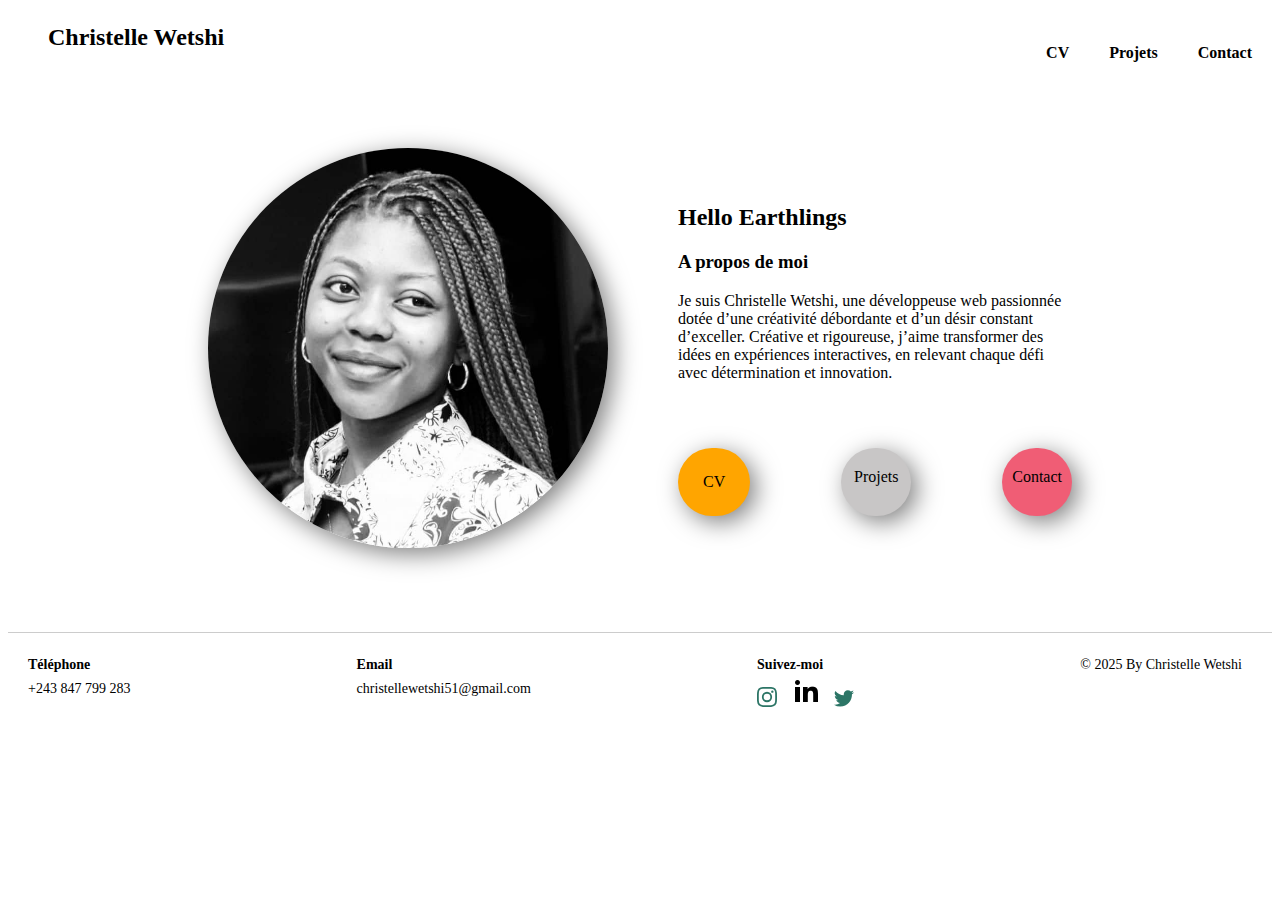
<file: index.html>
<!DOCTYPE html><html lang="fr">
<head>
    <meta charset="UTF-8">
    <meta name="viewport" content="width=device-width, initial-scale=1.0">
    <title>Accueil - Christelle Wetshi</title>
    <link rel="stylesheet" href="styles.css">
</head>
<body>
    <header>
       <div class="navbar">
        <h1 class="logo">Christelle Wetshi</h1>
        <nav class="nav-links">
            <ul>
                <li><a href="cv.html" class="lien">CV</a></li>
                <li><a href="projets.html" class="lien">Projets</a></li>
                <li><a href="contact.html" class="lien">Contact</a></li>
            </ul>
        </nav>
       </div>
    </header>
    <main>
        <section class="hero">
            <div class="profile-image">
                <img src="images/pic profil noir.jpg" alt="Photo de Christelle Wetshi" class="Pic-profil">
            </div>
            <div class="hero-text">
                <h2>Hello Earthlings</h2>
                <h3>A propos de moi</h3>
                <p>Je suis Christelle Wetshi, une développeuse web passionnée dotée d’une créativité débordante et d’un désir constant d’exceller. Créative et rigoureuse, j’aime transformer des idées en expériences interactives, en relevant chaque défi avec détermination et innovation.</p>
                <div class="buttons">
                    <a href="cv.html" class="btn_btn-yellow">CV</a>
                    <a href="projets.html" class="btn_btn-grey">Projets</a>
                    <a href="contact.html" class="btn_btn-red">Contact</a>
                </div>
            </div>
        </section>
    </main>
    
    <footer class="footer">
        <div>
          <strong>Téléphone</strong><br><a href="#">+243 847 799 283 </a>
        </div>
        <div>
          <strong>Email</strong><br><a href="#">christellewetshi51@gmail.com </a>
        </div>
        <div>
          <strong>Suivez-moi</strong><br>
          <a href="https://www.instagram.com/christellewetshi16?igsh=aGQ0c2VlbjA5dXhx"><img src="images/icon-instagram.svg" alt="Instagram"></a>
          <a href="#"><img src="images/icon-linkedin.png" alt="Linkedin"></a>
          <a href="#"><img src="images/icon-twitter.svg" alt="Twitter"></a>
        </div>
        <div><a href="#">© 2025 By Christelle Wetshi </a></div>
    </footer>
</body>
</html>
</file>
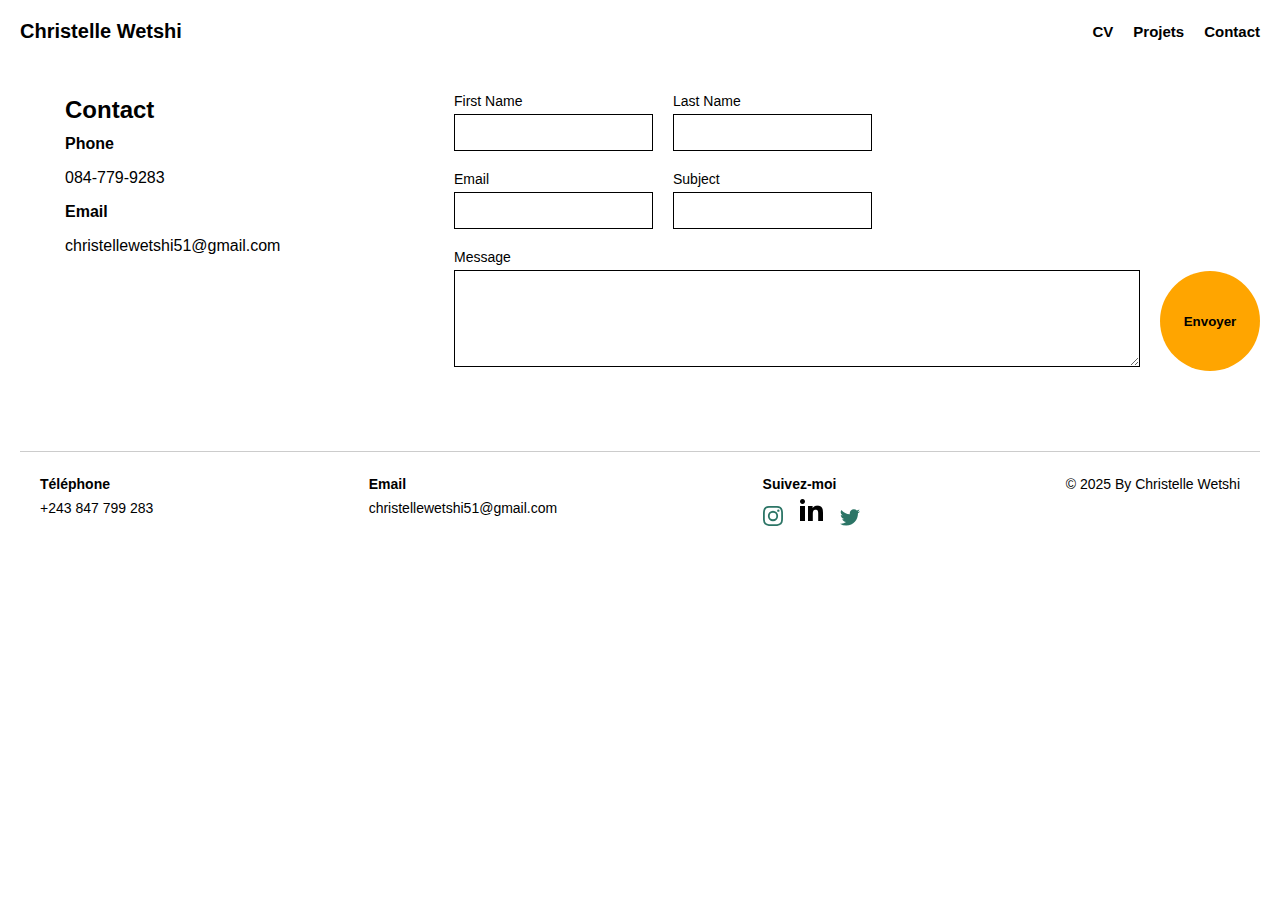
<file: contact.html>
<!DOCTYPE html>
<html lang="fr">
<head>
  <meta charset="UTF-8">
  <meta name="viewport" content="width=device-width, initial-scale=1.0">
  <title>Contact - Christelle Wetshi</title>
  <link rel="stylesheet" href="contact.css">
</head>
<body>

  <header class="header">
    <h1 class="nom"><a href="index.html">Christelle Wetshi </a></h1>
    <nav>
      <ul>
        <li><a href="cv.html">CV</a></li>
        <li><a href="projets.html">Projets</a></li>
        <li><a href="contact.html">Contact</a></li>
      </ul>
    </nav>
  </header>

  <main class="main-content">
    <section class="contact-info">
      <h2>Contact</h2>
      <p><strong>Phone</strong><br>084-779-9283</p>
      <p><strong>Email</strong><br>christellewetshi51@gmail.com</p>
    </section>

    <section class="contact-form">
      <form>
        <div class="row">
          <div>
            <label>First Name</label>
            <input type="text" name="firstName">
          </div>
          <div>
            <label>Last Name</label>
            <input type="text" name="lastName">
          </div>
        </div>
        <div class="row">
          <div>
            <label>Email</label>
            <input type="email" name="email">
          </div>
          <div>
            <label>Subject</label>
            <input type="text" name="subject">
          </div>
        </div>
        <div class="row">
          <div class="full">
            <label>Message</label>
            <textarea name="message" rows="5"></textarea>
          </div>
          <div class="send-btn">
            <button type="submit">Envoyer</button>
          </div>
        </div>
      </form>
    </section>
  </main>

  <footer class="footer">
    <div>
      <strong>Téléphone</strong><br><a href="#">+243 847 799 283 <a href=""></a>
    </div>
    <div>
      <strong>Email</strong><br><a href="#">christellewetshi51@gmail.com </a>
    </div>
    <div>
      <strong>Suivez-moi</strong><br>
      <a href="https://www.instagram.com/christellewetshi16?igsh=aGQ0c2VlbjA5dXhx"><img src="images/icon-instagram.svg" alt="Instagram"></a>
      <a href="#"><img src="images/icon-linkedin.png" alt="Linkedin"></a>
      <a href="#"><img src="images/icon-twitter.svg" alt="Twitter"></a>
    </div>
    <div>© 2025 By Christelle Wetshi</div>
  </footer>

</body>
</html>
</file>
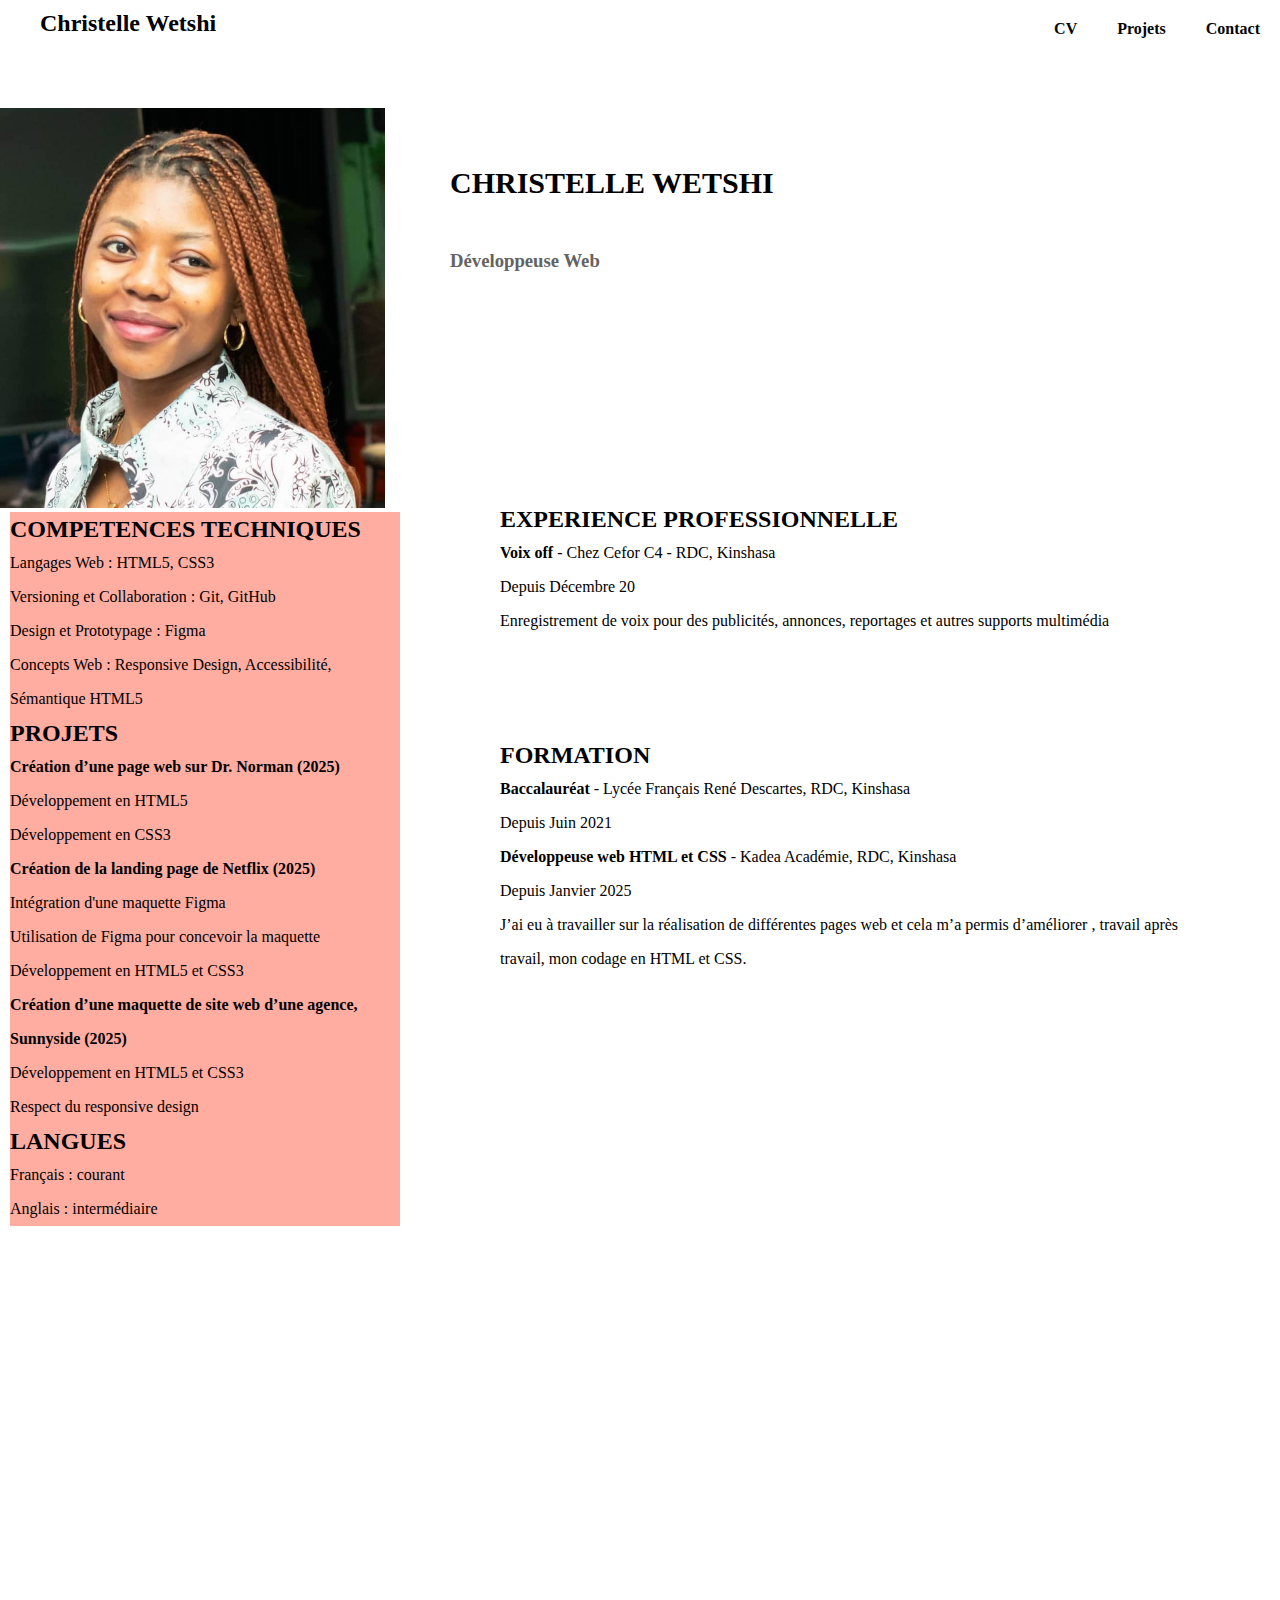
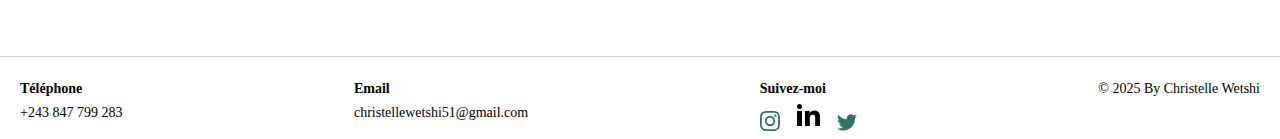
<file: CV.html>
<!DOCTYPE html>
<html lang="en">
<head>
    <meta charset="UTF-8">
    <meta name="viewport" content="width=device-width, initial-scale=1.0">
    <title>CV - Christelle Wetshi (2)</title>

    <link rel="stylesheet" href="stylesCV.css">
</head>

<body>
    <header>
        <div class="navbar">
         <h1 class="logo"><a href="index.html">Christelle Wetshi </a></h1>
         <nav class="nav-links">
             <ul>
                 <li><a href="cv.html" class="lien">CV</a></li>
                 <li><a href="projets.html" class="lien">Projets</a></li>
                 <li><a href="contact.html" class="lien">Contact</a></li>
             </ul>
         </nav>
        </div>
     </header>

     <main class="cv-container">
        <section class="sidebar">
            <div class="Pic-cv">
                <img src="images/photo pour cv.jpg" alt="Photo de Christelle Wetshi" class="imgcv">
            </div>

           <section class="boites2">
           <section class="box1">
           <div class="barre">
            <div class="competences">
                <h2>COMPETENCES TECHNIQUES</h2>
                <ul>
                    <li>Langages Web : HTML5, CSS3</li>
                    <li>Versioning et Collaboration : Git, GitHub</li>
                    <li>Design et Prototypage : Figma</li>
                    <li>Concepts Web : Responsive Design, Accessibilité, Sémantique HTML5</li>
                </ul>
            </div>

            <div class="projets">
                <h2>PROJETS</h2>
                <P><strong>Création d’une page web sur Dr. Norman (2025) </strong></P>
                <ul>
                    <li>Développement en HTML5</li>
                    <li>Développement en CSS3</li>
                </ul>

                <p><strong>Création de la landing page de Netflix (2025) </strong></p>
                <ul>
                    <li>Intégration d'une maquette Figma</li>
                    <li>Utilisation de Figma pour concevoir la maquette</li>
                    <li>Développement en HTML5 et CSS3</li>
                </ul>

                <p><strong>Création d’une maquette de site web d’une agence, Sunnyside (2025)</strong></p>
                <ul>
                    <li>Développement en HTML5 et CSS3</li>
                    <li>Respect du responsive design</li>
                </ul>
            </div>

            <div class="langues">
                <h2>LANGUES</h2>
                <ul>
                    <li>Français : courant</li>
                    <li>Anglais : intermédiaire</li>
                </ul>
            </div>
           </div>
        </section>

        <section class="cv-content">
            <div class="nom">
                <h1 class="nom1">CHRISTELLE WETSHI</h1>
            <div class="nom2">
                <h3>Développeuse Web</h3>
            </div>
            </div>

            <div class="experience">
                <h2>EXPERIENCE PROFESSIONNELLE</h2>
                <p><strong>Voix off</strong> - Chez Cefor C4 - RDC, Kinshasa</p>
                <p>Depuis Décembre 20</p>
                <p>Enregistrement de voix pour des publicités, annonces, reportages et autres supports multimédia </p>
            </div>

            <div class="formation">
                <h2>FORMATION</h2>
                <p><strong>Baccalauréat</strong> - Lycée Français René Descartes, RDC, Kinshasa</p>
                <p>Depuis Juin 2021</p>

                <p><strong>Développeuse web HTML et CSS</strong> - Kadea Académie, RDC, Kinshasa</p>
                <p>Depuis Janvier 2025</p>
                <p>J’ai eu à travailler sur la réalisation de différentes pages web et cela m’a permis d’améliorer , travail après travail, mon codage en HTML et CSS.</p>
            </div>
          </section>
          </section>
        </section>

    </main>

    <footer class="footer">
        <div>
          <strong>Téléphone</strong><br>+243 847 799 283
        </div>
        <div>
          <strong>Email</strong><br>christellewetshi51@gmail.com
        </div>
        <div>
          <strong>Suivez-moi</strong><br>
          <a href="#"><img src="images/icon-instagram.svg" alt="Instagram"></a>
          <a href="#"><img src="images/icon-linkedin.png" alt="Linkedin"></a>
          <a href="#"><img src="images/icon-twitter.svg" alt="Twitter"></a>
        </div>
        <div>© 2025 By Christelle Wetshi</div>
      </footer>

    
</body>
</html>
</file>
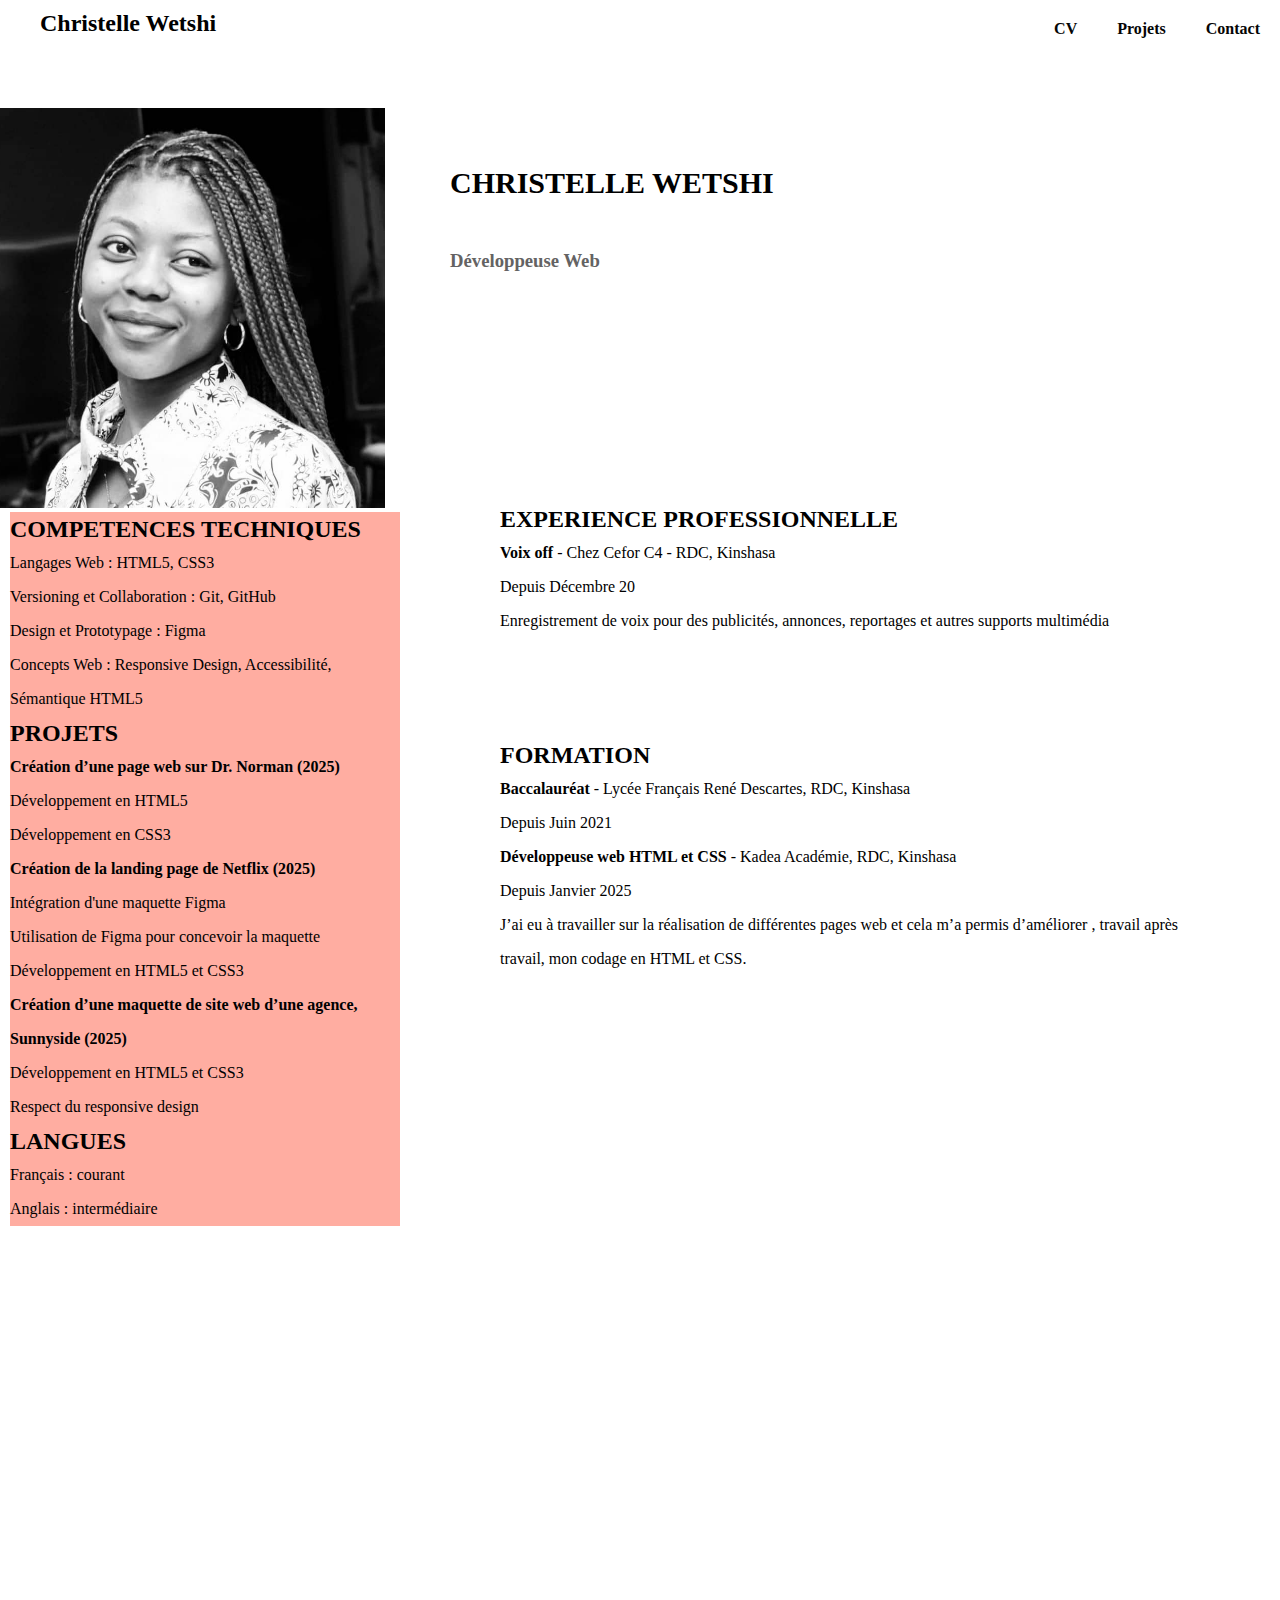
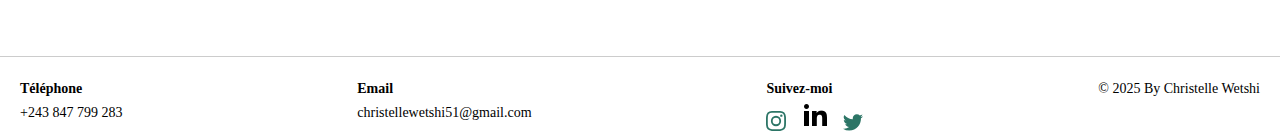
<file: cv.html>
<!DOCTYPE html>
<html lang="en">
<head>
    <meta charset="UTF-8">
    <meta name="viewport" content="width=device-width, initial-scale=1.0">
    <title>CV - Christelle Wetshi (2)</title>

    <link rel="stylesheet" href="stylesCV.css">
</head>

<body>
    <header>
        <div class="navbar">
         <h1 class="logo"><a href="index.html">Christelle Wetshi </a></h1>
         <nav class="nav-links">
             <ul>
                 <li><a href="cv.html" class="lien">CV</a></li>
                 <li><a href="projets.html" class="lien">Projets</a></li>
                 <li><a href="contact.html" class="lien">Contact</a></li>
             </ul>
         </nav>
        </div>
     </header>

     <main class="cv-container">
        <section class="sidebar">
            <div class="Pic-cv">
                <img src="images/pic profil noir.jpg" alt="Photo de Christelle Wetshi" class="imgcv">
            </div>

           <section class="boites2">
           <section class="box1">
           <div class="barre">
            <div class="competences">
                <h2>COMPETENCES TECHNIQUES</h2>
                <ul>
                    <li>Langages Web : HTML5, CSS3</li>
                    <li>Versioning et Collaboration : Git, GitHub</li>
                    <li>Design et Prototypage : Figma</li>
                    <li>Concepts Web : Responsive Design, Accessibilité, Sémantique HTML5</li>
                </ul>
            </div>

            <div class="projets">
                <h2>PROJETS</h2>
                <P><strong>Création d’une page web sur Dr. Norman (2025) </strong></P>
                <ul>
                    <li>Développement en HTML5</li>
                    <li>Développement en CSS3</li>
                </ul>

                <p><strong>Création de la landing page de Netflix (2025) </strong></p>
                <ul>
                    <li>Intégration d'une maquette Figma</li>
                    <li>Utilisation de Figma pour concevoir la maquette</li>
                    <li>Développement en HTML5 et CSS3</li>
                </ul>

                <p><strong>Création d’une maquette de site web d’une agence, Sunnyside (2025)</strong></p>
                <ul>
                    <li>Développement en HTML5 et CSS3</li>
                    <li>Respect du responsive design</li>
                </ul>
            </div>

            <div class="langues">
                <h2>LANGUES</h2>
                <ul>
                    <li>Français : courant</li>
                    <li>Anglais : intermédiaire</li>
                </ul>
            </div>
           </div>
        </section>

        <section class="cv-content">
            <div class="nom">
                <h1 class="nom1">CHRISTELLE WETSHI</h1>
            <div class="nom2">
                <h3>Développeuse Web</h3>
            </div>
            </div>

            <div class="experience">
                <h2>EXPERIENCE PROFESSIONNELLE</h2>
                <p><strong>Voix off</strong> - Chez Cefor C4 - RDC, Kinshasa</p>
                <p>Depuis Décembre 20</p>
                <p>Enregistrement de voix pour des publicités, annonces, reportages et autres supports multimédia </p>
            </div>

            <div class="formation">
                <h2>FORMATION</h2>
                <p><strong>Baccalauréat</strong> - Lycée Français René Descartes, RDC, Kinshasa</p>
                <p>Depuis Juin 2021</p>

                <p><strong>Développeuse web HTML et CSS</strong> - Kadea Académie, RDC, Kinshasa</p>
                <p>Depuis Janvier 2025</p>
                <p>J’ai eu à travailler sur la réalisation de différentes pages web et cela m’a permis d’améliorer , travail après travail, mon codage en HTML et CSS.</p>
            </div>
          </section>
          </section>
        </section>

    </main>

    <footer class="footer">
        <div>
          <strong>Téléphone</strong><br><a href="#">+243 847 799 283 </a>
        </div>
        <div>
          <strong>Email</strong><br><a href="#">christellewetshi51@gmail.com </a>
        </div>
        <div>
          <strong>Suivez-moi</strong><br>
          <a href="https://www.instagram.com/christellewetshi16?igsh=aGQ0c2VlbjA5dXhx"><img src="images/icon-instagram.svg" alt="Instagram"></a>
          <a href="#"><img src="images/icon-linkedin.png" alt="Linkedin"></a>
          <a href="#"><img src="images/icon-twitter.svg" alt="Twitter"></a>
        </div>
        <div>© 2025 By Christelle Wetshi</div>
      </footer>

    
</body>
</html>
</file>
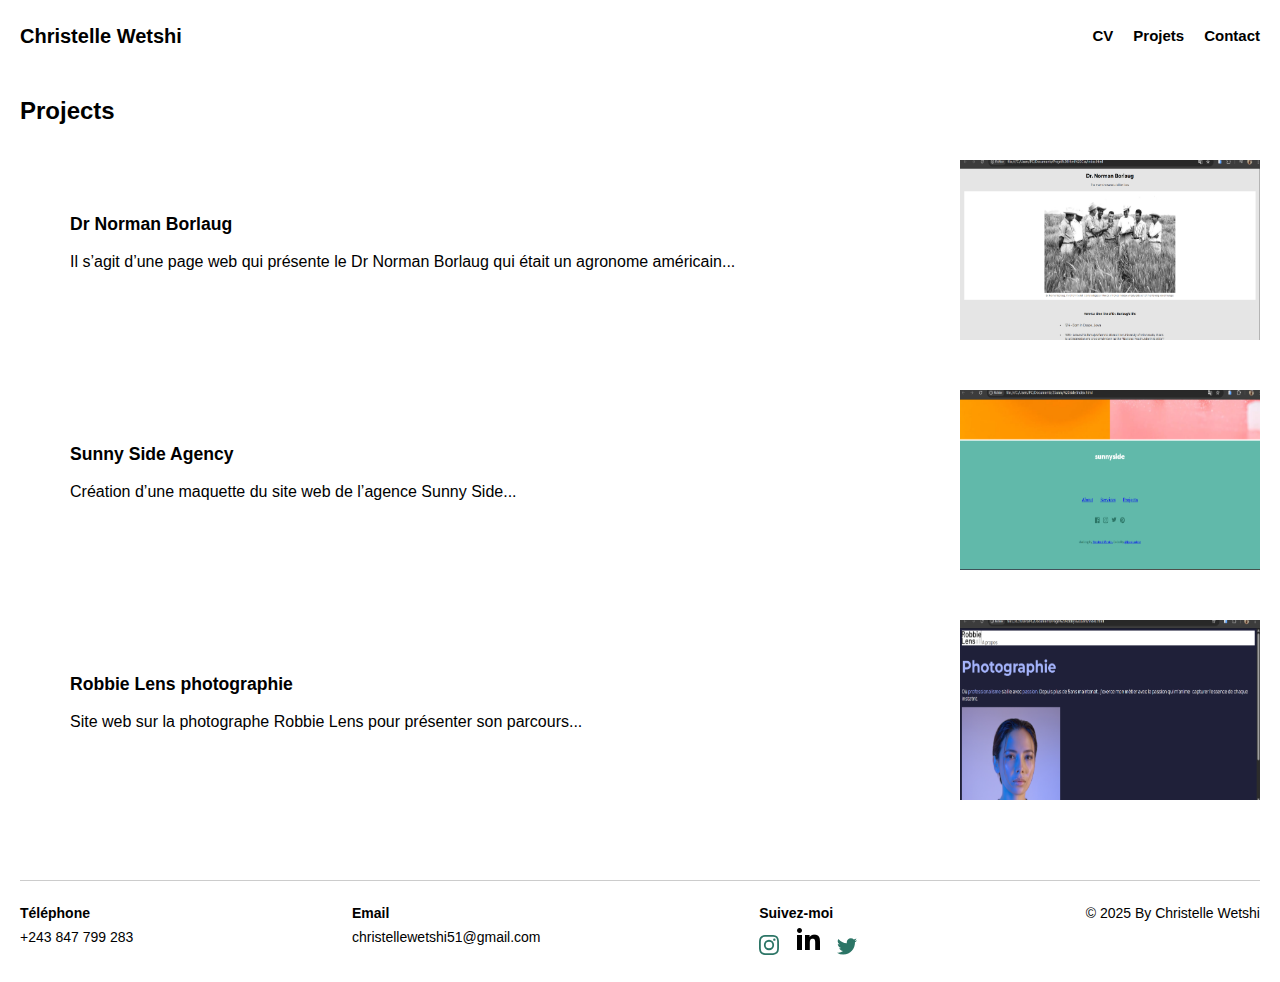
<file: Projets.html>
<!DOCTYPE html>
<html lang="fr">
<head>
  <meta charset="UTF-8" />
  <meta name="viewport" content="width=device-width, initial-scale=1.0" />
  <title>Projets - Christelle Wetshi</title>
  <link rel="stylesheet" href="projets.css" />
</head>
<body>
  <header>
    <h1 class="nom"><a href="index.html">Christelle Wetshi</a></h1>
    <nav>
      <ul class="ul">
        <li><a href="cv.html">CV</a></li>
        <li><a href="projets.html" class="active">Projets</a></li>
        <li><a href="contact.html">Contact</a></li>
      </ul>
    </nav>
  </header>

  <main>
    <h2>Projects</h2>

    <section class="projet">
      <div class="texte">
        <h3>Dr Norman Borlaug</h3>
        <p>Il s’agit d’une page web qui présente le Dr Norman Borlaug qui était un agronome américain...</p>
      </div>
      <div class="image-projet">
        <img src="images/Dr Norman.png" alt="Dr Norman" class="Projet1">
      </div>
    </section>

    <section class="projet">
      <div class="texte">
        <h3>Sunny Side Agency</h3>
        <p>Création d’une maquette du site web de l’agence Sunny Side...</p>
      </div>
      <div class="image-projet">
        <img src="images/Sunnyside.png" alt="Sunnyside" class="Projet2">
      </div>
    </section>

    <section class="projet">
      <div class="texte">
        <h3>Robbie Lens photographie</h3>
        <p>Site web sur la photographe Robbie Lens pour présenter son parcours...</p>
      </div>
      <div class="image-projet">
        <img src="images/Robbie Lens.png" alt="Robbie Lens" class="Projet3">
      </div>
    </section>
  </main>

  <footer class="footer">
    <div>
      <strong>Téléphone</strong><br>+243 847 799 283
    </div>
    <div>
      <strong>Email</strong><br>christellewetshi51@gmail.com
    </div>
    <div>
      <strong>Suivez-moi</strong><br>
      <a href="#"><img src="images/icon-instagram.svg" alt="Instagram"></a>
      <a href="#"><img src="images/icon-linkedin.png" alt="Linkedin"></a>
      <a href="#"><img src="images/icon-twitter.svg" alt="Twitter"></a>
    </div>
    <div>© 2025 By Christelle Wetshi</div>
</footer>

</body>
</html>
</file>
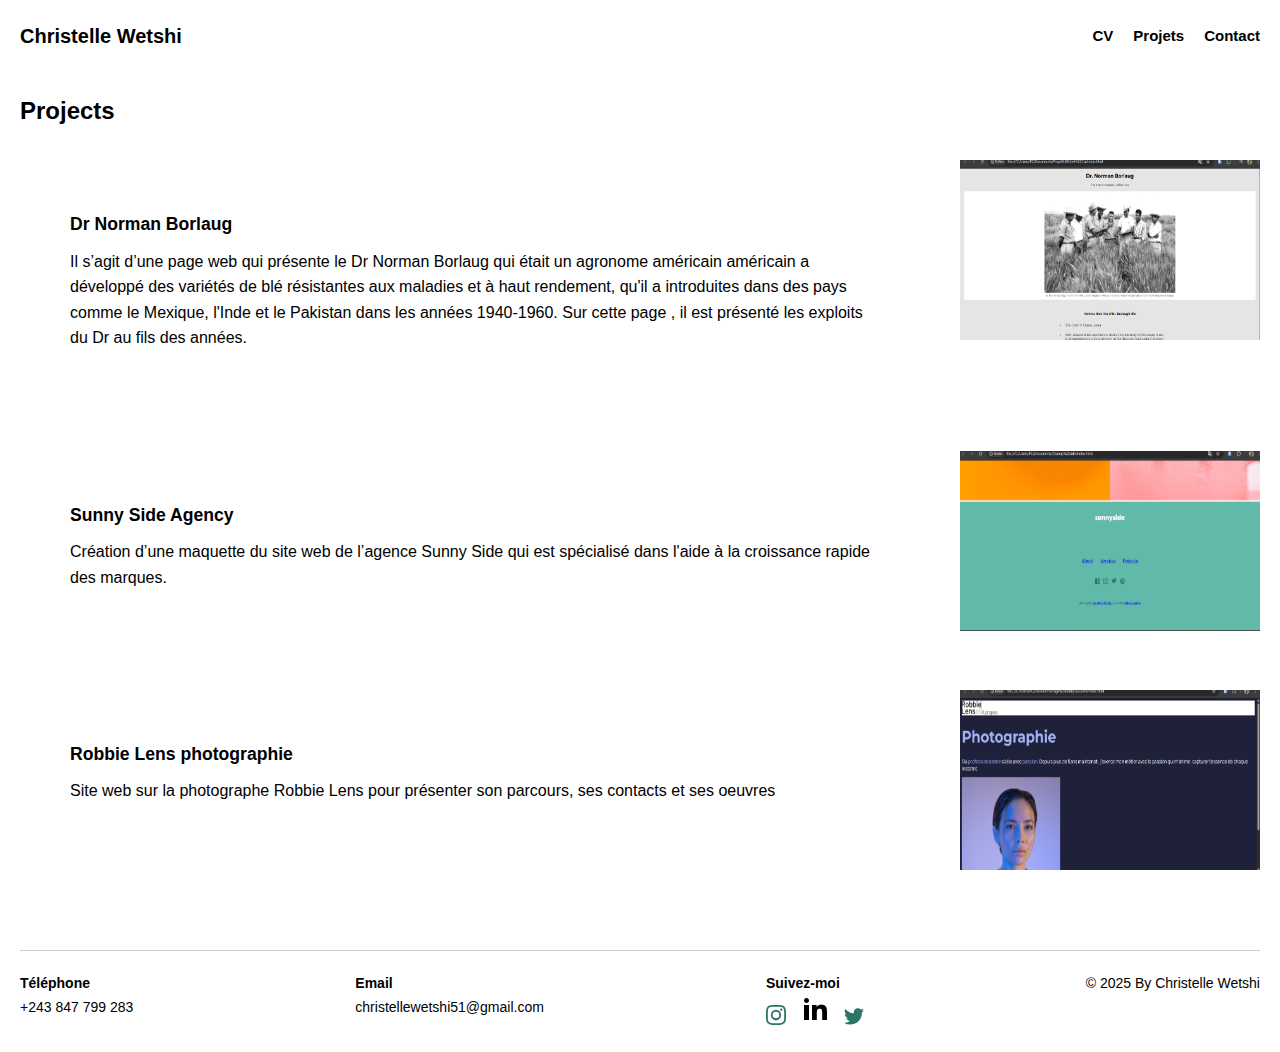
<file: projets.html>
<!DOCTYPE html>
<html lang="fr">
<head>
  <meta charset="UTF-8" />
  <meta name="viewport" content="width=device-width, initial-scale=1.0" />
  <title>Projets - Christelle Wetshi</title>
  <link rel="stylesheet" href="projets.css" />
</head>
<body>
  <header>
    <h1 class="nom"><a href="index.html">Christelle Wetshi</a></h1>
    <nav>
      <ul class="ul">
        <li><a href="cv.html">CV</a></li>
        <li><a href="projets.html" class="active">Projets</a></li>
        <li><a href="contact.html">Contact</a></li>
      </ul>
    </nav>
  </header>

  <main>
    <h2>Projects</h2>

    <section class="projet">
      <div class="texte">
        <h3>Dr Norman Borlaug</h3>
        <p>Il s’agit d’une page web qui présente le Dr Norman Borlaug qui était un agronome américain  américain a développé des variétés de blé résistantes aux maladies et à haut rendement, qu'il a introduites dans des pays comme le Mexique, l'Inde et le Pakistan dans les années 1940-1960. Sur cette page , il est présenté les exploits du Dr au fils des années.</p>
      </div>
      <div class="image-projet">
        <img src="images/Dr Norman.png" alt="Dr Norman" class="Projet1">
      </div>
    </section>

    <section class="projet">
      <div class="texte">
        <h3>Sunny Side Agency</h3>
        <p>Création d’une maquette du site web de l’agence Sunny Side qui est spécialisé dans l'aide à la croissance rapide des marques.  </p>
      </div>
      <div class="image-projet">
        <img src="images/Sunnyside.png" alt="Sunnyside" class="Projet2">
      </div>
    </section>

    <section class="projet">
      <div class="texte">
        <h3>Robbie Lens photographie</h3>
        <p>Site web sur la photographe Robbie Lens pour présenter son parcours, ses contacts et ses oeuvres</p>
      </div>
      <div class="image-projet">
        <img src="images/Robbie Lens.png" alt="Robbie Lens" class="Projet3">
      </div>
    </section>
  </main>

  <footer class="footer">
    <div>
      <strong>Téléphone</strong><br><a href="#">+243 847 799 283 </a>
    </div>
    <div>
      <strong>Email</strong><br> <a href="#">christellewetshi51@gmail.com </a>
    </div>
    <div>
      <strong>Suivez-moi</strong><br>
      <a href="https://www.instagram.com/christellewetshi16?igsh=aGQ0c2VlbjA5dXhx"><img src="images/icon-instagram.svg" alt="Instagram"></a>
      <a href="#"><img src="images/icon-linkedin.png" alt="Linkedin"></a>
      <a href="#"><img src="images/icon-twitter.svg" alt="Twitter"></a>
    </div>
    <div>© 2025 By Christelle Wetshi</div>
</footer>

</body>
</html>
</file>
<file: styles.css>
*{
    padding: 0;
    text-decoration: none;
    list-style: none;
}

header{
    display: flex;
    justify-content: space-between;

}

.navbar{
    display: flex;
    justify-content: space-between;
    width: 100%;
    box-sizing: border-box;
}

.logo{
    font-size: 1.5rem;
    font-weight: bold;
    margin-left: 40px;
}

.lien{
    color: black;
    font-size: 1em;
    font-weight: bold;
}

.nav-links ul{
    display: flex;
}

.nav-links ul li{
     margin: 20px;
}

.Pic-profil{
    width: 400px;
    height: 400px;
    object-fit: cover;
    border-radius: 500px;
    box-shadow: 6px 6px 25px rgba(0, 0, 0, 0.5);
   
}

.hero {
    position: relative;
    display: flex;
    align-items: center;
    justify-content: center;
    gap: 40px;
    margin-top: 50px;
    margin-left: 200px;
    
}


.hero-text{
    
    margin-left: 30px;
    margin-right: 200px;
}

.buttons{
   
    display: flex;
    justify-content: space-between;
    padding-top: 50px;
}

.btn_btn-yellow{
    padding: 25px;
    border-radius: 35px;
    background-color: orange;
    color: black;
    box-shadow: 6px 6px 25px rgba(0, 0, 0, 0.5);
    
}

.btn_btn-grey{
    padding: 20px;
    padding-left: 13px ;
    padding-right: 13px;
    border-radius: 35px;
    color: black;
    background-color: rgb(200, 198, 198);
    box-shadow: 6px 6px 25px rgba(0, 0, 0, 0.5);
}

.btn_btn-red{
    padding: 20px;
    padding-left: 10px;
    padding-right: 10px;
    border-radius: 35px;
    background-color: rgb(240, 93, 117);
    color: black;
    box-shadow: 6px 6px 25px rgba(0, 0, 0, 0.5);
}

.footer {
    margin-top: 80px;
    padding-top: 20px;
    border-top: 1px solid #ccc;
    display: flex;
    justify-content: space-between;
    flex-wrap: wrap;
    font-size: 14px;
    line-height: 24px;
    padding-left: 20px;
    padding-right: 20px;
  }
  
  .footer a {
    text-decoration: none;
    margin-right: 10px;
    color: black;
  }


/* Responsive pour mobile */
@media (max-width: 768px) {

    .navbar {
      flex-direction: column;
      align-items: flex-start;
      padding: 10px;
    }
  
    .nav-links ul {
      flex-direction: column;
      gap: 10px;
      margin-left: 20px;
    }
  
    .hero {
      flex-direction: column;
      margin-left: 0;
      margin-right: 0;
      text-align: center;
    }
  
    .Pic-profil {
      width: 250px;
      height: 250px;
      margin: 0 auto;
    }
  
    .hero-text {
      margin: 20px;
    }
  
    .buttons {
      flex-direction: column;
      align-items: center;
      gap: 15px;
    }
  
    .btn_btn-yellow,
    .btn_btn-grey,
    .btn_btn-red {
      padding: 15px 25px;
      width: 200px;
      text-align: center;
    }
  
    .footer {
      flex-direction: column;
      align-items: flex-start;
      gap: 15px;
      padding: 20px;
      font-size: 13px;
    }
  }
</file>
<file: contact.css>
*{
    margin: 0;
    padding: 0;
    box-sizing: border-box;
}
  
body {
    font-family: Arial, sans-serif;
    padding: 20px;
 }
  
.header {
    display: flex;
    justify-content: space-between;
    align-items: center;
    
}

.nom{
    font-size: 20px;
}

.nom a{
    text-decoration: none;
    color: black;
}
  
nav ul {
    display: flex;
    gap: 20px;
    list-style: none;
}
  
nav a {
    text-decoration: none;
    font-weight: bold;
    color: black;
    font-size: 15px;
}
  
.main-content {
    display: flex;
    justify-content: space-between;
    margin-top: 50px;
}
  
.contact-info {
    width: 30%;
    line-height: 34PX;
    margin-left: 45px;

}
  
.contact-form {
    width: 65%;
}
  
form {
    display: flex;
    flex-direction: column;
    gap: 20px;
}
  
.row {
    display: flex;
    gap: 20px;
}
  
.row .full {
    flex: 1;
}
  
label {
    display: block;
    margin-bottom: 5px;
    font-size: 14px;
  }
  
  input, textarea {
    width: 100%;
    padding: 10px;
    border: 1px solid #000;
  }
  
  .send-btn {
    display: flex;
    align-items: flex-end;
  }
  
  .send-btn button {
    width: 100px;
    height: 100px;
    background-color: orange;
    border: none;
    border-radius: 50%;
    font-weight: bold;
    color: black;
    cursor: pointer;
  }
  
  .footer {
    margin-top: 80px;
    padding-top: 20px;
    border-top: 1px solid #ccc;
    display: flex;
    justify-content: space-between;
    flex-wrap: wrap;
    font-size: 14px;
    line-height: 24px;
    padding-left: 20px;
    padding-right: 20px;
  }
  
  .footer a {
    text-decoration: none;
    margin-right: 10px;
    color: black;
  }


  /* Responsive design */ @media screen and (max-width: 768px)
   { .main-content { flex-direction: column; gap: 40px; }

.contact-info, .contact-form { width: 100%; margin-left: 0; }

.row { flex-direction: column; }

.send-btn { justify-content: center; }

.send-btn button { width: 80px; height: 80px; }

.header { flex-direction: column; align-items: flex-start; gap: 10px; }

nav ul { flex-direction: column; gap: 10px; }

.footer { flex-direction: column; gap: 20px; } }
</file>
<file: stylesCV.css>
*{
    padding: 0;
    margin: 0;
    box-sizing: border-box;
    
}

header{
    display: flex;
    justify-content: space-between;

}

.navbar{
    display: flex;
    justify-content: space-between;
    width: 100%;
    box-sizing: border-box;
}

.logo{
    font-size: 1.5em;
    font-weight: bold;
    margin-left: 40px;
    padding-top: 10px;
   
}

.logo a{
    text-decoration: none;
    color: black;
}

.lien{
    color: rgb(5, 5, 5);
    font-size: 1em;
    font-weight: bold;
    text-decoration: none;
    list-style: none;
}

.sidebar{
    margin-top: 50px;
}

.nav-links ul{
    display: flex;
    text-decoration: none;
    list-style: none;

}

.nav-links ul li{
    margin: 20px;
}

.imgcv{
    margin-left: -15px;
    width: 400px;
    height: 400px;
}

.barre{
    margin-left: 10px;
    margin-right: 880px;
    line-height: 34px;
    background-color: rgb(255, 173, 161);
}



.cv-content{
    margin-right: 100px;
    margin-left:400px ;
    position: relative;
    top: -600px;
}

.nom{
    position: relative;
    top: -230px; /* ceci fait remonter le nom et développeuse web */
    margin-left:50px ;
    margin-top: -230px;
}

.nom1{
    font-weight: bold;
    font-size: 30px;

}

.nom2{
    margin-top: 50px;
    color: rgb(100, 99, 99);
}

.experience{
    margin-left: 100px;
    line-height: 34px;
}

.formation{
    margin-left: 100px;
    margin-top: 100px;
    line-height: 34px;
}

.footer {
    margin-top: 80px;
    padding-top: 20px;
    border-top: 1px solid #ccc;
    display: flex;
    justify-content: space-between;
    flex-wrap: wrap;
    font-size: 14px;
    line-height: 24px;
    padding-left: 20px;
    padding-right: 20px;
  }
  
  .footer a {
    text-decoration: none;
    margin-right: 10px;
    color: black;
  }


  @media screen and (max-width: 768px) {
    header, .navbar {
      flex-direction: column;
      align-items: center;
      text-align: center;
    }
  
    .nav-links ul {
      flex-direction: column;
      padding: 0;
    }
  
    .nav-links ul li {
      margin: 10px 0;
    }
  
    .imgcv {
      width: 250px;
      height: 250px;
      margin: 0 auto;
      display: block;
    }
  
    .barre {
      margin: 20px;
      padding: 10px;
      margin-right: 0;
    }
  
    .cv-content {
      margin: 20px;
      position: static;
      top: 0;
    }
  
    .nom {
      top: 0;
      margin: 0;
      text-align: center;
    }
  
    .experience,
    .formation {
      margin: 20px 0;
    }
  
    .footer {
      flex-direction: column;
      align-items: center;
      text-align: center;
      gap: 20px;
    }
  }
</file>
<file: projets.css>
* {
    margin: 0;
    padding: 0;
    box-sizing: border-box;
  }
  
  body {
    font-family: Arial, sans-serif;
    line-height: 1.6;
    padding: 20px;
    background-color: #fff;
    color: #000;
  }
  
  /* Header */
  header {
    display: flex;
    justify-content: space-between;
    align-items: center;
    margin-bottom: 40px;
  }
  
  header h1 {
    font-size: 1.5rem;
    font-weight: bold;
  }
  
  nav ul {
    list-style: none;
    display: flex;
    gap: 20px;
  }
  
  nav a {
    text-decoration: none;
    color: black;
    font-weight: bold;
  }
  
  nav a.active {
    text-decoration: underline;
  }

  .nom{
    font-size: 20px;
  }

  .nom a{
    text-decoration: none;
    color: black;
  }

  .ul a{
    font-size: 15px;
  }

  .texte{
    padding: 50px;
    
  }

  .ul .active{
    text-decoration: none;
  }
  
  /* Titre principal */
  main h2 {
    font-size: 1.5rem;
    margin-bottom: 30px;
  }
  
  /* Sections projet */
  .projet {
    display: flex;
    justify-content: space-between;
    align-items: flex-start;
    margin-bottom: 50px;
    gap: 40px;
  }
  
  .projet .texte {
    flex: 1;
  }
  
  .projet h3 {
    font-size: 1.1rem;
    margin-bottom: 10px;
  }
  
  .projet p {
    font-size: 1rem;
  }

  .Projet1{
    width: 300px;
    height: 180px;
  }

  .Projet2{
    width: 300px;
    height: 180px;
  }

  .Projet3{
    width: 300px;
    height: 180px;
  }
  
  .image-projet {
    width: 300px;
    height: 180px;
    background-color: #ccc;
    display: flex;
    align-items: center;
    justify-content: center;
    font-size: 0.9rem;
    color: #555;


  }
  
  .footer {
    margin-top: 80px;
    padding-top: 20px;
    border-top: 1px solid #ccc;
    display: flex;
    justify-content: space-between;
    flex-wrap: wrap;
    font-size: 14px;
    line-height: 24px;
  }
  
  .footer a {
    text-decoration: none;
    margin-right: 10px;
    color: black;
  }
  
  
  
  /* Responsive */
  @media (max-width: 768px) {
    header {
      flex-direction: column;
      align-items: flex-start;
    }
  
    nav ul {
      flex-direction: column;
      gap: 10px;
      margin-top: 10px;
    }
  
    .projet {
      flex-direction: column;
      gap: 20px;
    }
  
    .image-projet {
      width: 100%;
      height: 200px;
    }
  
    footer {
      flex-direction: column;
      align-items: flex-start;
    }
  
    footer .copyright {
      text-align: left;
    }
  }
</file>
